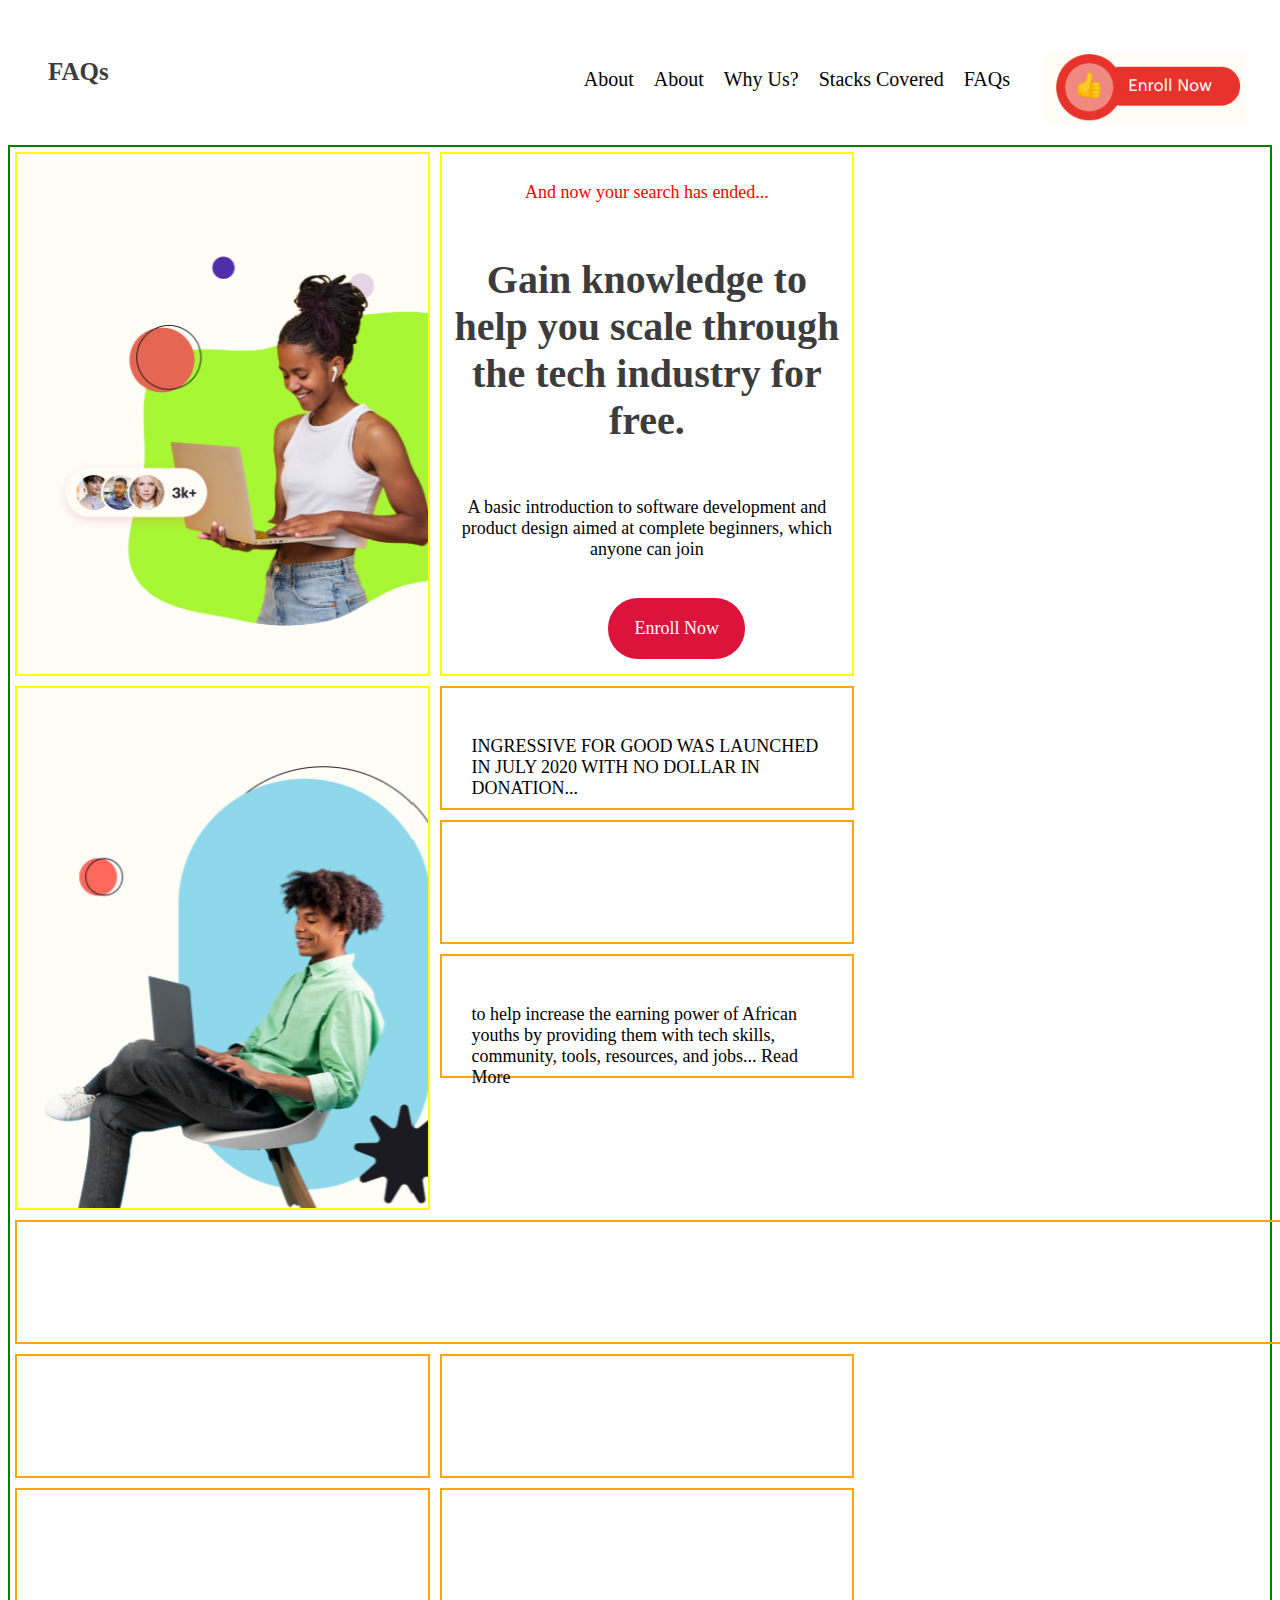
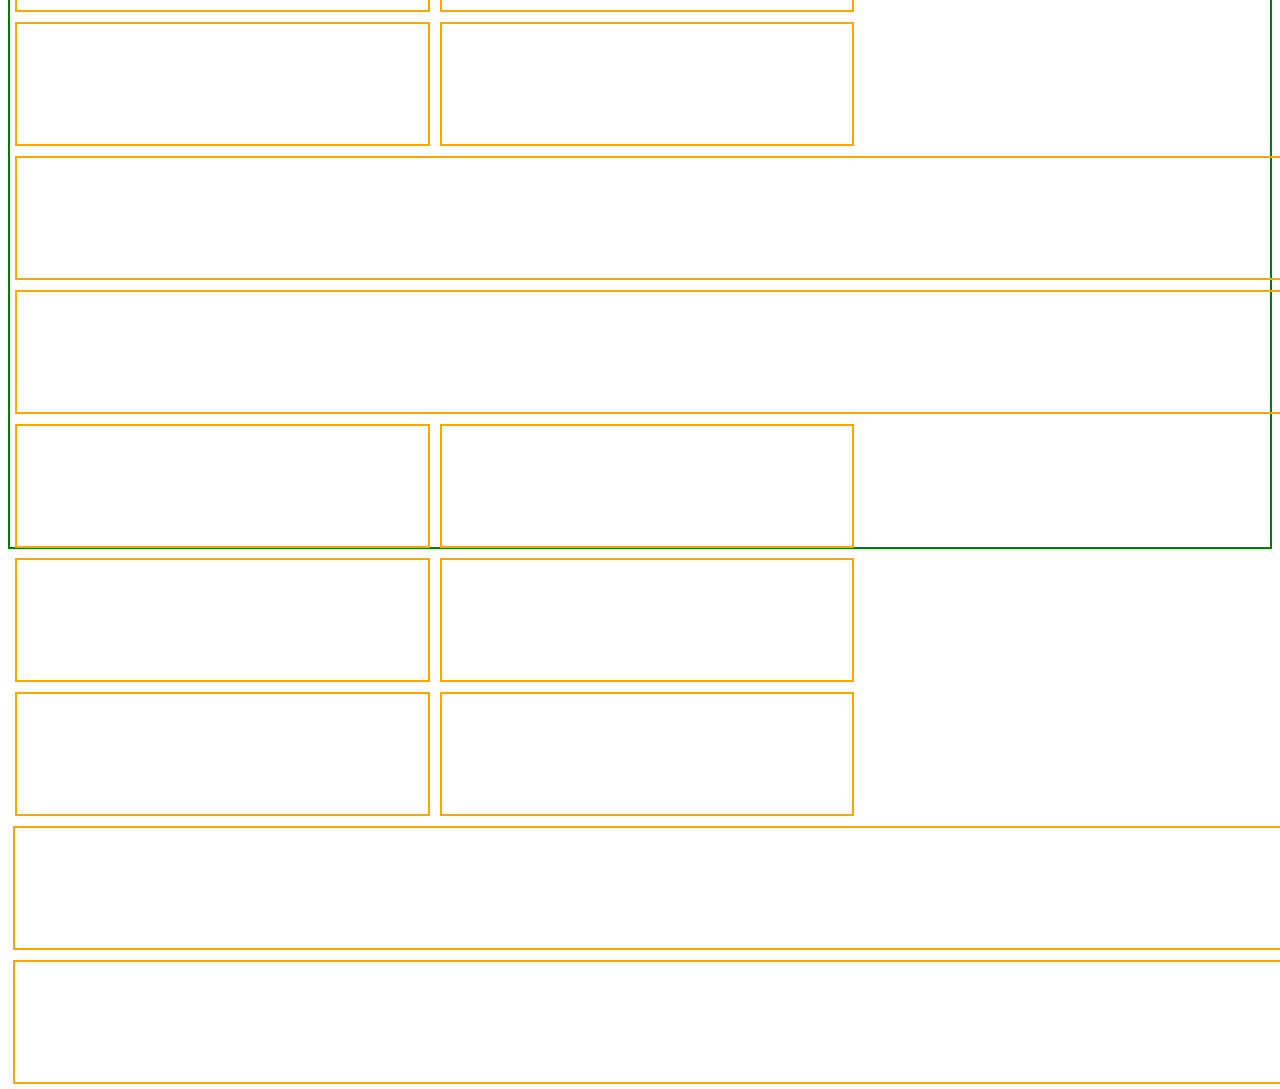
<file: newtoindustry.html>
<!DOCTYPE html>
<html>

<head>
  <meta charset="utf-8">
  <meta name="viewport" content="width=device-width">
  <title>replit</title>
  <link href="style.css" rel="stylesheet" type="text/css" />
</head>

<body>
  <div class="nav">
    <ul>
      
      <li><a class="active" href="#home"><img src="pictures/enroll now.png"></a></li>
      
      <li><a class="active"href="#about">FAQs</a></li>
      <li><a class="active" href="#contact">Stacks Covered</a></li>
      <li><a class="active" href="#news">Why Us?</a></li>
      <li><a class="active" href="#home">About</a></li>
      <li><a class="active" href="#home">About</a></li>  
      <li><h6 class="active">FAQs</h6></li>
  </ul>
  </div>
  <div class="row">
    <div class="column" id="one"> </div>
    <div class="column" id="two"">
    <p id="red" style="text-align: center;font-size: 18px;">And now your search has ended...</p>
    <h4 style="text-align: center;font-size: 40px;">Gain knowledge to help you scale through the tech industry for free.</h4>
    <p style="text-align: center;font-size: 18px;">A basic introduction to software development and product design aimed at complete beginners, which anyone can join</p>
    <a class="enrollbtn" >Enroll Now</a>
  </div>
  <div class="column" id="three"></div><br>
    <div>
      <div class="secondcolumn"><p>INGRESSIVE FOR GOOD WAS LAUNCHED IN JULY 2020 WITH NO DOLLAR IN DONATION...</p></div>
      <div class="secondcolumn"></div>
      <div class="secondcolumn"><p>to help increase the earning power of African youths by providing them with tech skills, community, tools, resources, and jobs... <a>Read More</a></p></div>
    </div>
    <div>
      <div class="thirdcolumn"></div>
    </div>
    <div>
      <div class="fourthcolumn"></div>
      <div class="fourthcolumn"></div>
      <div class="fourthcolumn"></div>
    </div>
    <div>
      <div class="fifthcolumn"></div>
      <div class="fifthcolumn"></div>
      <div class="fifthcolumn"></div>
    </div>
      <div>
      <div class="sixthcolumn"></div>

    </div>
      <div>
      <div class="seventhcolumn"></div>
    </div>    
      <div>
      <div class="eighthcolumn"></div>
      <div class="eighthcolumn"></div>
      <div class="eighthcolumn"></div>
    </div> 
      <div class="ninthcolumn"></div>
      <div class="ninthcolumn"></div>
      <div class="ninthcolumn"></div>
    </div> 
        <div>
      <div class="tenthcolumn"></div>
    </div> 
  <div>
    <div class="eleventhcolumn"></div>
  </div>
</div>

    
  </div>
</body> 

 

</html>
</file>
<file: style.css>
.title{
  margin:auto;
  text-align: center;
}
 h6{
   font-size: 25px; 
   color:rgb(60, 60, 60);
 }
h4{
   font-size: 35px;
   color: rgb(60, 60, 60);
} 
.title p{
  margin: auto;
  width: 40%;
  font-size: 18px;
  color: #555555;
  padding: 20px;
}
#red{
  color: red;
  font-weight:lighter;
}
.buttons{
  align-content: center;
  margin:auto;
  width: 40%;
  padding: 20px;
  margin-top: 50px;
}
#first{
  align-content: center;
  border: 2px solid #DC143C;
  background-color:#DC143C;
  color: white;
  padding: 15px;
  text-align: center;
  text-decoration: none;
  display: inline-block;
  font-size: 16px;
  margin-left: 70px;
  width: 200px;
}
#first:hover {
  border: 2px solid #DC143C;
  color: #DC143C;
  background-color:white;
 
}
#second{
  border: 2px solid #DC143C; 
  color: #DC143C;
  background-color:white;
  padding: 15px;
  text-align: center;
  text-decoration: none;
  display: inline-block;
  font-size: 16px;
  margin: 10px;
  width: 200px;
}
#second:hover {
background-color:#DC143C;
color: white;
}
li{
  display: inline;
}
li a
{
  float:right;
  display: block;
  color:black;
  text-align: center;
  padding: 10px ;
  text-decoration: none;
  font-size:20px;
  
}
img {
  padding: 5px;
  width: 200px;
  margin-top: -30px;
}
li img {
  width: 200px;
  margin-top: -30px;
  float:left;
  display: block;
  color:black;
  border:1px white;
  text-align: center;
  padding: 14px 16px;
  text-decoration: none;
}
.row{
  margin-top: 100px;
  margin:auto;
  border: 2px solid green;
  height: 2000px;
}
.column {
  float: left;
  width: 31%;
  padding: 10px;
  margin: 5px;
  height: 500px; 
  border: 2px solid yellow;
}
#one{
  background-image:url("one.png");
}

#three{
 background-image:url("two.png"); 
}
.enrollbtn{
  color: white;
  background-color:#DC143C; 
  border-radius: 30px;
  border: none;
  padding: 20px;
  text-align: center;
  text-decoration: none;
  display: inline-block;
  font-size: 18px;
  margin-left:40%;
  cursor: pointer;
  margin-top: 20px;
  width:25% ;
}
.divider{
  border: 1px solid red;
  height: 200px;
}
.secondcolumn {
  float: left;
  width: 31%;
  padding: 10px;
  margin: 5px;
  height: 100px; 
  border: 2px solid orange;
}
.secondcolumn p{
  font-size: 18px;
  padding: 20px;
}
.thirdcolumn {
  float: left;
  width:100%;
  padding: 10px;
  margin: 5px;
  height: 100px; 
  border: 2px solid orange;
}
.fourthcolumn {
  float: left;
  width: 31%;
  padding: 10px;
  margin: 5px;
  height: 100px; 
  border: 2px solid orange;
}
.fifthcolumn {
  float: left;
  width: 31%;
  padding: 10px;
  margin: 5px;
  height: 100px; 
  border: 2px solid orange;
}
.sixthcolumn {
  float: left;
  width: 100%;
  padding: 10px;
  margin: 5px;
  height: 100px; 
  border: 2px solid orange;
}
.seventhcolumn {
  float: left;
  width: 100%;
  padding: 10px;
  margin: 5px;
  height: 100px; 
  border: 2px solid orange;
}
.eighthcolumn {
  float: left;
  width: 31%;
  padding: 10px;
  margin: 5px;
  height: 100px; 
  border: 2px solid orange;
}
.ninthcolumn {
  float: left;
  width: 31%;
  padding: 10px;
  margin: 5px;
  height: 100px; 
  border: 2px solid orange;
}
.tenthcolumn {
  float: left;
  width: 100%;
  padding: 10px;
  margin: 5px;
  height: 100px; 
  border: 2px solid orange;
}
.eleventhcolumn {
  float: left;
  width: 100%;
  padding: 10px;
  margin: 5px;
  height: 100px; 
  border: 2px solid orange;
}
.twelfthcolumn {
  float: left;
  width: 31%;
  padding: 10px;
  margin: 5px;
  height: 100px; 
  border: 2px solid orange;
}
</file>
